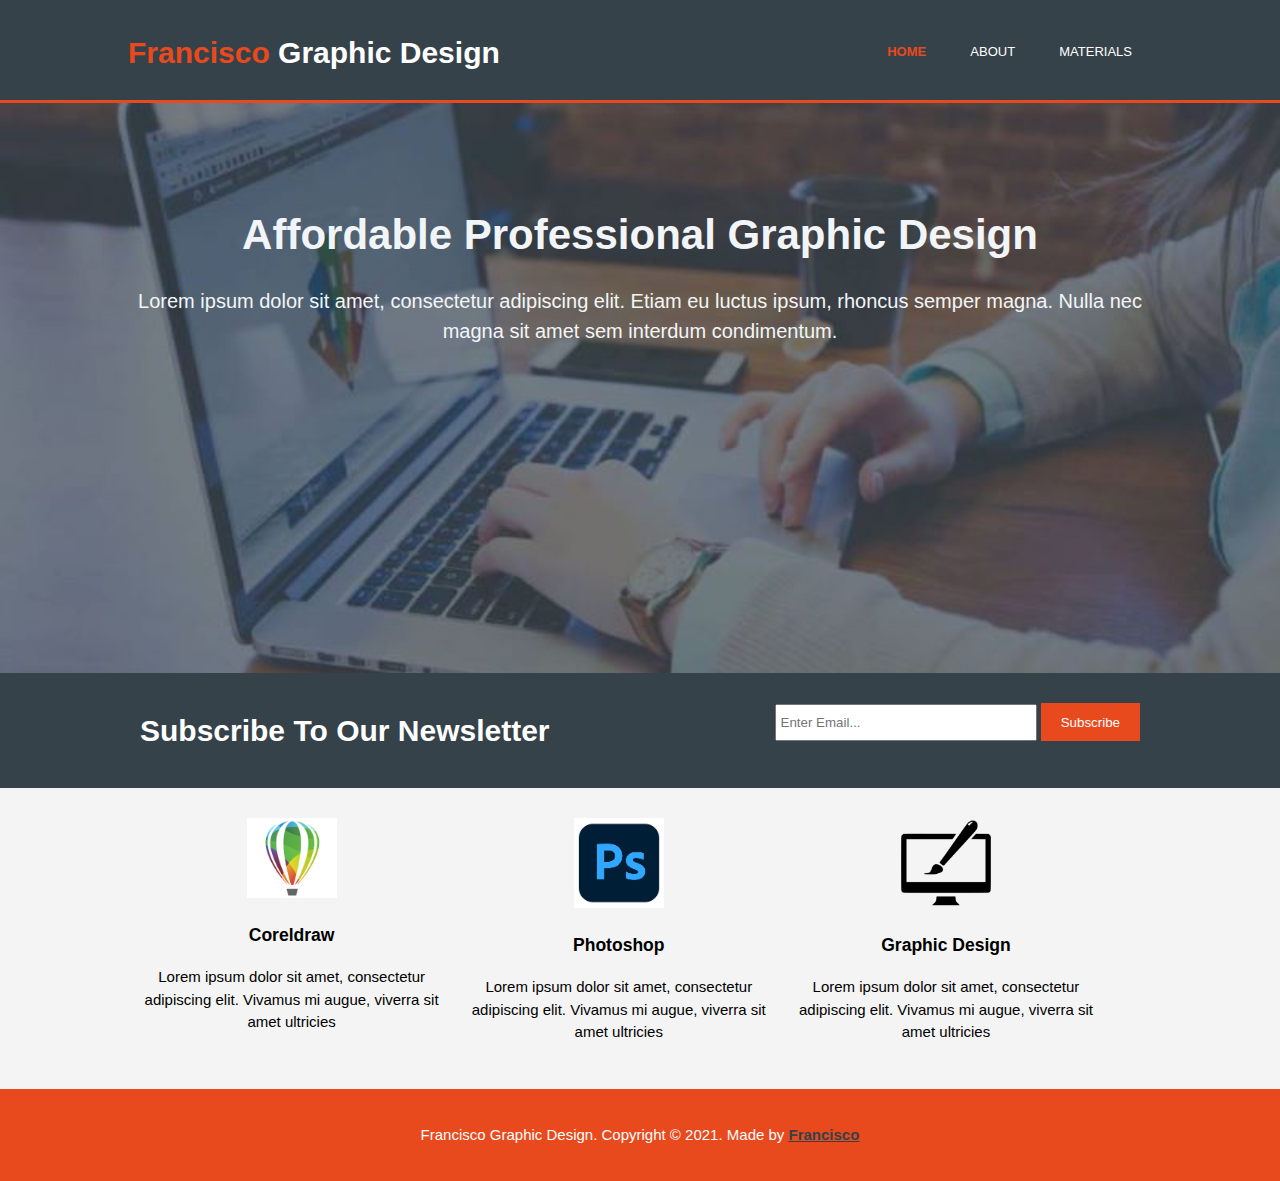
<file: index.html>
<!DOCTYPE html>
<html>
  <head>
    <meta name="viewport" content="width=device-width , initial-scale=1.0"/>
    <meta charset="utf-8">
    <meta name="description" content="Affordable and professional graphic design. Download background packs and graphic materials.">
	  <meta name="keywords" content="Graphic design, affordable Graphic design, professional graphic design">
  	<meta name="author" content="Fran Cisco">
    <title>Francisco Graphic Design | Welcome</title>
    <link rel="stylesheet" href="./css/style.css">
  </head>
  <body>
    <header>
      <div class="container">
        <div id="branding">
          <h1><span class="highlight">Francisco</span> Graphic Design</h1>
        </div>
        <nav>
          <ul>
            <li class="current"><a href="index.html">Home</a></li>
            <li><a href="about.html">About</a></li>
            <li><a href="services.html">Materials</a></li>
          </ul>
        </nav>
      </div>
    </header>

    <section id="showcase">
      <div class="container">
        <h1 style="font-size: 42px;">Affordable Professional Graphic Design</h1>
        <p>Lorem ipsum dolor sit amet, consectetur adipiscing elit. Etiam eu luctus ipsum, rhoncus semper magna. Nulla nec magna sit amet sem interdum condimentum.</p>
      </div>
    </section>
  
    <section id="newsletter">
      <div class="container">
        <h1>Subscribe To Our Newsletter</h1>
        <form>
          <input type="email" placeholder="Enter Email..." required>
          <button type="submit" class="button_1">Subscribe</button>
        </form>
      </div>
    </section>

    <section id="boxes">
      <div class="container">
        <div class="box">
          <img src="./img/download (1).jfif">
          <h3>Coreldraw</h3>
          <p>Lorem ipsum dolor sit amet, consectetur adipiscing elit. Vivamus mi augue, viverra sit amet ultricies</p>
        </div>
        <div class="box">
          <img src="./img/download (1).png">
          <h3>Photoshop</h3>
          <p>Lorem ipsum dolor sit amet, consectetur adipiscing elit. Vivamus mi augue, viverra sit amet ultricies</p>
        </div>
        <div class="box">
          <a href=https://wa.me/+2348103798511?text=Hello%20Francisco><img src="./img/logo_brush.png" alt=""></a>
          <h3>Graphic Design</h3>
          <p>Lorem ipsum dolor sit amet, consectetur adipiscing elit. Vivamus mi augue, viverra sit amet ultricies</p>
        </div>
      </div>
    </section>

    <footer>
      <p>Francisco Graphic Design. Copyright &copy; 2021. Made by <a href="https://wa.me/+2348103798511?text=Hello%20Francisco" style="color: #35424a; font-weight: bold;">Francisco</a></p>
    </footer>
  </body>
</html>
</file>
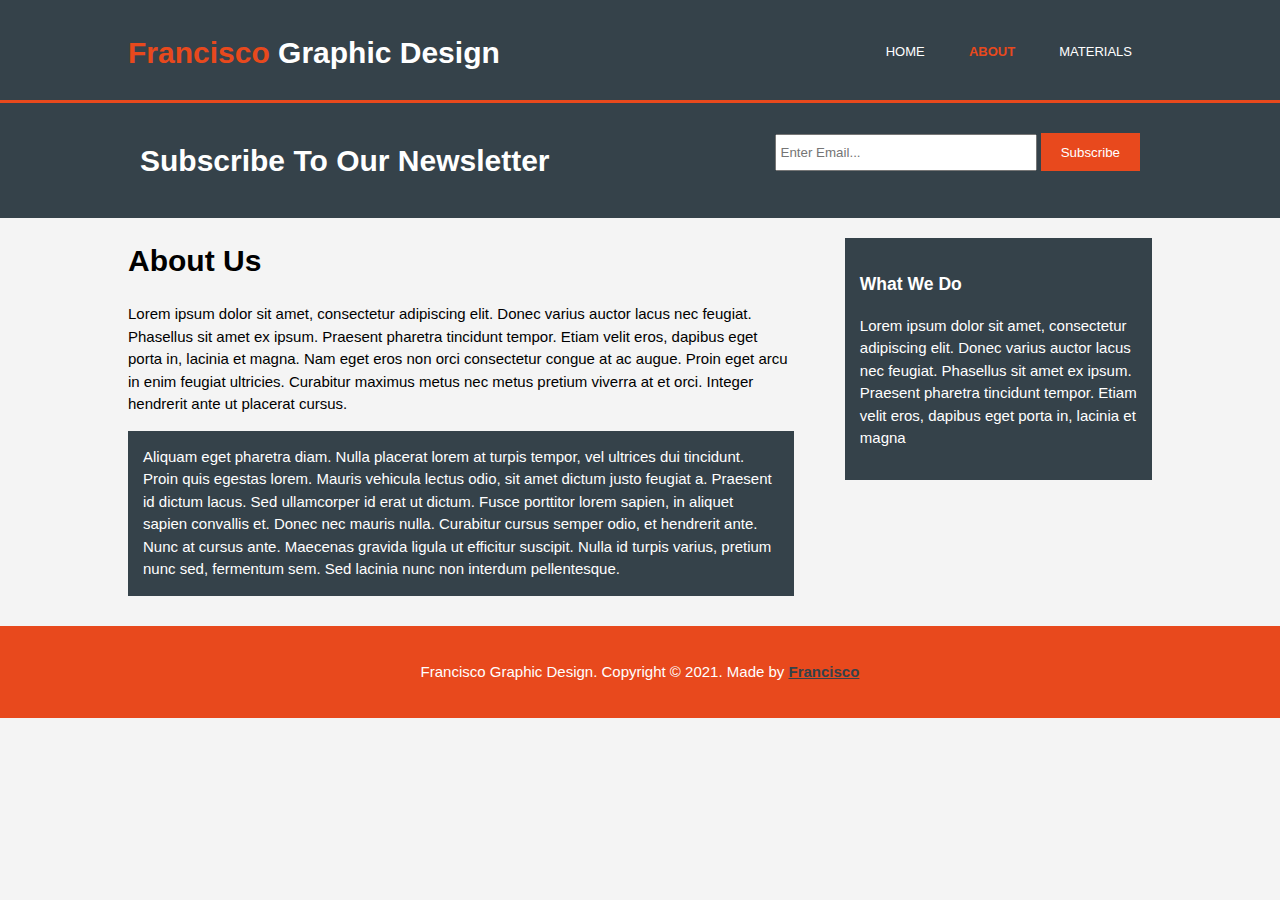
<file: about.html>
<!DOCTYPE html>
<html>
  <head>
    <meta name="viewport" content="width=device-width , initial-scale=1.0"/>
    <meta charset="utf-8">
    <meta name="description" content="Affordable and professional graphic design. Download backgroung packs and graphic materials.">
	  <meta name="keywords" content="graphic design, affordable Graphic design, professional graphic design">
  	<meta name="author" content="Fran Cisco">
    <title>Francisco Graphic Design | Welcome</title>
    <link rel="stylesheet" href="./css/style.css">
  </head>
  <body>
    <header>
      <div class="container">
        <div id="branding">
          <h1><span class="highlight">Francisco</span> Graphic Design</h1>
        </div>
        <nav>
          <ul>
            <li><a href="index.html">Home</a></li>
            <li class="current"><a href="about.html">About</a></li>
            <li><a href="services.html">Materials</a></li>
          </ul>
        </nav>
      </div>
    </header>

    <section id="newsletter">
      <div class="container">
        <h1>Subscribe To Our Newsletter</h1>
        <form>
          <input type="email" placeholder="Enter Email..." required>
          <button type="submit" class="button_1">Subscribe</button>
        </form>
      </div>
    </section>

    <section id="main">
      <div class="container">
        <article id="main-col">
          <h1 class="page-title">About Us</h1>
          <p>
            Lorem ipsum dolor sit amet, consectetur adipiscing elit. Donec varius auctor lacus nec feugiat. Phasellus sit amet ex ipsum. Praesent pharetra tincidunt tempor. Etiam velit eros, dapibus eget porta in, lacinia et magna. Nam eget eros non orci consectetur congue at ac augue. Proin eget arcu in enim feugiat ultricies. Curabitur maximus metus nec metus pretium viverra at et orci. Integer hendrerit ante ut placerat cursus.
          </p>
          <p class="dark">
Aliquam eget pharetra diam. Nulla placerat lorem at turpis tempor, vel ultrices dui tincidunt. Proin quis egestas lorem. Mauris vehicula lectus odio, sit amet dictum justo feugiat a. Praesent id dictum lacus. Sed ullamcorper id erat ut dictum. Fusce porttitor lorem sapien, in aliquet sapien convallis et. Donec nec mauris nulla. Curabitur cursus semper odio, et hendrerit ante. Nunc at cursus ante. Maecenas gravida ligula ut efficitur suscipit. Nulla id turpis varius, pretium nunc sed, fermentum sem. Sed lacinia nunc non interdum pellentesque.
          </p>
        </article>

        <aside id="sidebar">
          <div class="dark">
            <h3>What We Do</h3>
            <p>Lorem ipsum dolor sit amet, consectetur adipiscing elit. Donec varius auctor lacus nec feugiat. Phasellus sit amet ex ipsum. Praesent pharetra tincidunt tempor. Etiam velit eros, dapibus eget porta in, lacinia et magna</p>
          </div>
        </aside>
      </div>
    </section>

    <footer>
      <p>Francisco Graphic Design. Copyright &copy; 2021. Made by <a href="https://wa.me/+2348103798511?text=Hello%20Francisco" style="color: #35424a; font-weight: bold;">Francisco</a></p>
    </footer>
  </body>
</html>
</file>
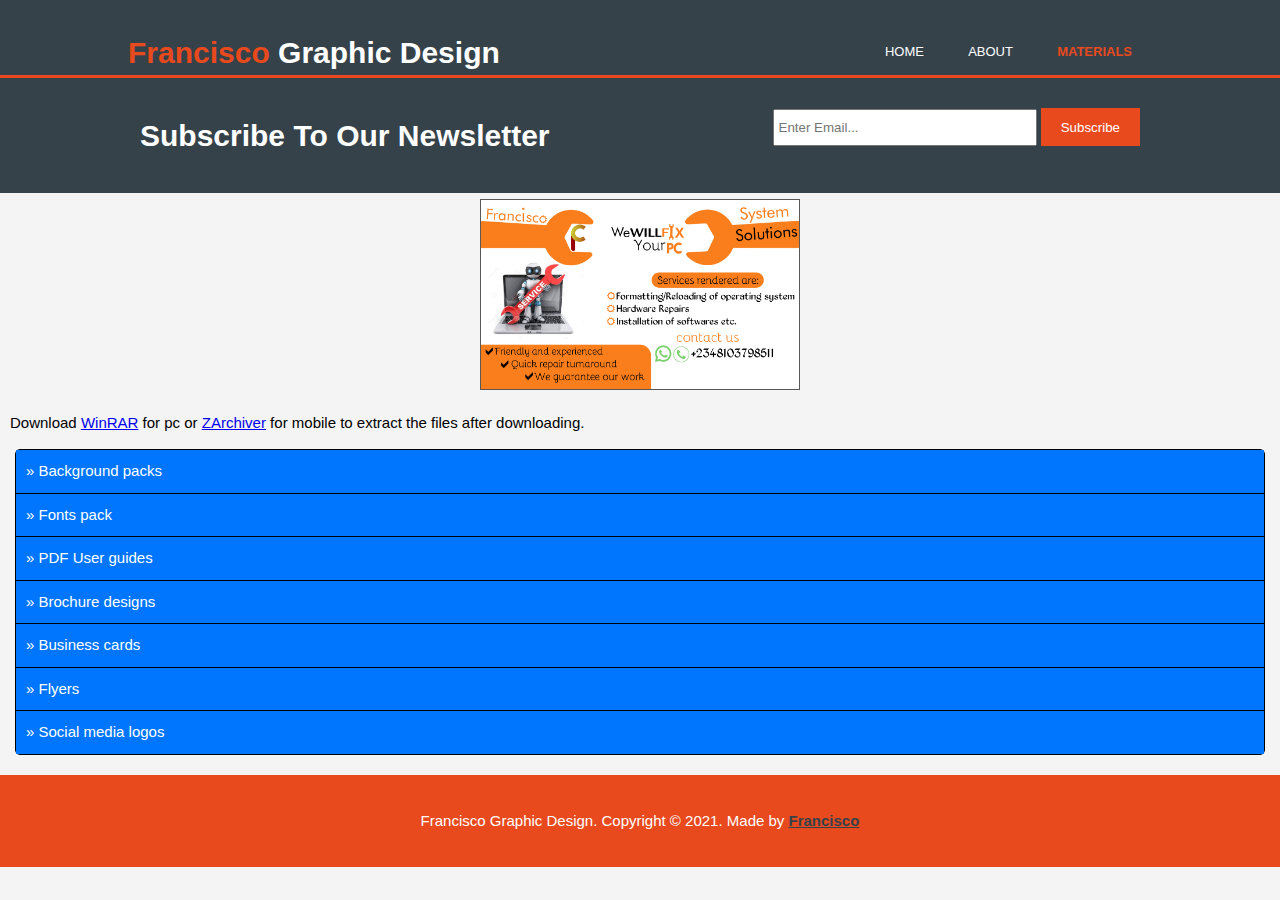
<file: services.html>
<!DOCTYPE html>
<html>
  <head>
    <meta name="viewport" content="width=device-width , initial-scale=1.0"/>
    <meta charset="utf-8">
    <meta name="description" content="Affordable and professional graphic design. Download backgroung packs and graphic materials.">
	  <meta name="keywords" content="graphic design, affordable Graphic design, professional graphic design">
  	<meta name="author" content="Fran Cisco">
    <title>Francisco Graphic Design | Welcome</title>
    <link rel="stylesheet" href="./css/style.css">

    <style type="text/css">
      * {
         box-sizing: border-box;
      }
      html, body {
         margin: 0;
         padding: 0;
      }
      .containerr {
         margin: 15px;
      }
      input[type="radio"] {
         display: none; /* hide the radio button because it does not look beautiful */
      }
      .containerr {
         border: 1px solid black;
         border-radius: 5px;
      }
      label {
         display: block;
         padding: 10px;
         border-bottom: 1px solid black;
         color: white;
         background: #0076ff;
      }
      .accordion:last-child > label, .accordion:last-child > .accordion-content {
         border: none;
      }
      .accordion-content {
         border-bottom: 1px solid black;
         padding: 15px;
         display: none;
      }
      /* select the accordion content when the label is clicked on or the input is checked */
      input:checked ~ .accordion-content {
         display: block;
      }
   </style>
    
  </head>
  <body>
    <header>
      <div class="container">
        <div id="branding">
          <h1><span class="highlight">Francisco</span> Graphic Design</h1>
        </div>
        <nav>
          <ul>
            <li><a href="index.html">Home</a></li>
            <li><a href="about.html">About</a></li>
            <li class="current"><a href="services.html">Materials</a></li>
          </ul>
        </nav>
      </div>
    </header>

    <section id="newsletter">
      <div class="container">
        <h1>Subscribe To Our Newsletter</h1>
        <form>
          <input style="height: 37px; width: 264px;" type="email" placeholder="Enter Email..." required>
          <button type="submit" class="button_1">Subscribe</button>
        </form>
      </div>
    </section>

    <div>
      <center><a href="https://wa.me/+2348103798511?text=Hello%20Francisco"><img src="./img/Repair.png" alt="Francisco System Solutions will fix your PC." style="width: 320px; margin-top: 6px; border: 1px solid rgb(90, 87, 87);"></a></center>
      </div>

    <section id="main">

      <p style="padding-left: 10px;">Download <a href="https://www.google.com/url?sa=t&source=web&rct=j&url=https://www.win-rar.com/download.html%3F%26L%3D0&ved=2ahUKEwiK1sXF6pzuAhVozoUKHVSYDTsQFjAAegQIARAB&usg=AOvVaw1aN76C2XkV1QzA4XkRtIB2&cshid=1610675785663">WinRAR</a> for pc or <a href="https://play.google.com/store/apps/details?id=ru.zdevs.zarchiver">ZArchiver</a> for mobile to extract the files after downloading.</p>
     
      <div class="containerr">
   
        <div class="accordion">
           <input type="radio" name="accordion" id="accordion1">
           <label for="accordion1"> » Background packs </label>
           <div class="accordion-content">
              <ul>
                <li><a href="https://download1334.mediafire.com/ijz4k0pfbmjg/q2rfwip666dj5pm/back+groud+A.rar" style="text-decoration: none;">Pack 1(292 items, 35mb)</a></li>
                <li><a href="https://download1508.mediafire.com/hz5wxrnys6jg/a37qzpxs38afol7/BACKGROUND+B1.rar" style="text-decoration: none;">Pack 2(453 items, 193mb)</a></li>
                <li><a href="https://download1321.mediafire.com/kbfhsfqbxvwg/l20kbipat6v4bfp/Background+B2.rar" style="text-decoration: none;">Pack 3(375 items, 157mb)</a></li>
                <li><a href="https://download1334.mediafire.com/h6iw57lql2ag/32ugqeaqr6ok29z/Backgrounds+C1.rar" style="text-decoration: none;">Pack 4(237 items, 20mb)</a></li>
                <li><a href="https://download1647.mediafire.com/zv2fy8pbrdfg/o03e29vnzdhpcy3/Backgrounds+C2.rar" style="text-decoration: none;">Pack 5(63 items, 100mb)</a></li>
                <li><a href="https://download1582.mediafire.com/g9dmxiqv63vg/ymojl8fmvmxl6xn/BG+d1.rar" style="text-decoration: none;">Pack 6(247 items, 92mb)</a></li>
                <li><a href="https://download1487.mediafire.com/1nm71k1myrwg/8t8sfqzulhdgana/BG+D2.rar" style="text-decoration: none;">Pack 7(485 items, 104mb)</a></li>
                <li><a href="https://download939.mediafire.com/730o3s671ptg/592djou9g1brf58/BG+D3.rar" style="text-decoration: none;">Pack 8(279 items, 106mb)</a></li>
                <li><a href="https://download1499.mediafire.com/85p4c1h7m3og/rg7kg8gwtc51jgb/BG+D4.rar" style="text-decoration: none;">Pack 9(238 items, 77mb)</a></li>
                <li><a href="https://download1525.mediafire.com/j1nsyn7boejg/lr3kxnocmdjsdka/BG+D5.rar" style="text-decoration: none;">Pack 10(272 items, 70mb)</a></li>
                <li><a href="https://download1082.mediafire.com/79kay39hc4kg/drm8qt5264hgmtw/BG+D6.rar" style="text-decoration: none;">Pack 11(39 items, 15mb)</a></li>
              
              </ul>
           </div>
        </div>
        
        <div class="accordion">
           <input type="radio" name="accordion" id="accordion2">
           <label for="accordion2"> » Fonts pack </label>
           <div class="accordion-content">
            <ul>
              <li><a href="http://www.mediafire.com/file/082cf0ugccv8ftv/2300%252B_Fonts_Pack_By_Webdevtrick.com.zip/file" style="text-decoration: none;">Download</a></li>
              <li>Password for extraction:webdevtrick.com</li>
            </ul>
           </div>
        </div>
        
        <div class="accordion">
           <input type="radio" name="accordion" id="accordion3">
           <label for="accordion3"> » PDF User guides </label>
           <div class="accordion-content">
              <ul>
                <li><a href="https://download1586.mediafire.com/ed0mu5wfyfpg/h7kxc37h9cptl6s/CorelDRAW-2018.pdf" style="text-decoration: none;">Coreldraw User guide</a></li>
                <li><a href="https://download1327.mediafire.com/d9hbykbs3ngg/isz3giv69iebgxi/photoshop_reference.pdf" style="text-decoration: none;">Photoshop Reference</a></li>
              </ul>
           </div>
        </div>


       <div class="accordion">
        <input type="radio" name="accordion" id="accordion4">
        <label for="accordion4"> » Brochure designs </label>
        <div class="accordion-content">
           <ul>
             <li><a href="#" style="text-decoration: none;">Download</a></li>
           </ul>
        </div>
     </div>

     <div class="accordion">
      <input type="radio" name="accordion" id="accordion5">
      <label for="accordion5"> » Business cards </label>
      <div class="accordion-content">
        <ul>
          <li><a href="https://download1498.mediafire.com/qd01v6ch06ug/ggcmhhilv7wtggb/BUSINESS+CARD.rar" style="text-decoration: none;">Download</a></li>
        </ul>
      </div>
   </div>

   <div class="accordion">
    <input type="radio" name="accordion" id="accordion6">
    <label for="accordion6"> » Flyers </label>
    <div class="accordion-content">
      <ul>
        <li><a href="https://download1514.mediafire.com/zrjavwylarog/f17pamsgjhvlujf/FLYER.rar
          " style="text-decoration: none;">Download</a></li>
      </ul>
    </div>
 </div>

 <div class="accordion">
  <input type="radio" name="accordion" id="accordion7">
  <label for="accordion7"> » Social media logos </label>
  <div class="accordion-content">
    <ul>
      <li><a href="https://download1511.mediafire.com/ykbqdfj7apkg/igcnboy6b9fxa7x/174834-social-media-logos.rar" style="text-decoration: none;">Download</a></li>
    </ul>
  </div>
</div>

     </div> 
      
    </section>

    <footer>
      <p>Francisco Graphic Design. Copyright &copy; 2021. Made by <a href="https://wa.me/+2348103798511?text=Hello%20Francisco" style="color: #35424a; font-weight: bold;">Francisco</a>
    </footer>
  </body>
</html>
</file>
<file: css/style.css>
body{
  font: 15px/1.5 Arial, Helvetica,sans-serif;
  padding:0;
  margin:0;
  background-color:#f4f4f4;
}

/* Global */
.container{
  width:80%;
  margin:auto;
  overflow:hidden;
}

ul{
  margin:0;
  padding:0;
}

.button_1{
  height:38px;
  background:#e8491d;
  border:0;
  padding-left: 20px;
  padding-right:20px;
  color:#ffffff;
}

.dark{
  padding:15px;
  background:#35424a;
  color:#ffffff;
  margin-top:10px;
  margin-bottom:10px;
}

/* Header **/
header{
  background:#35424a;
  color:#ffffff;
  padding-top:30px;
  min-height:70px;
  border-bottom:#e8491d 3px solid;
}

header a{
  color:#ffffff;
  text-decoration:none;
  text-transform: uppercase;
  font-size:13px;
}

header li{
  display:inline;
  padding: 0 20px 0 20px;
}

header #branding{
  float:left;
}

header #branding h1{
  margin:0;
}

header nav{
  float:right;
  margin-top:10px;
}

header .highlight, header .current a{
  color:#e8491d;
  font-weight:bold;
}

header a:hover{
  color:rgb(180, 180, 190);
  font-weight:bold;
  font-size: 22px;
  transition-duration: 2s;
}

/* Showcase */
#showcase{
  min-height:570px;
  width: fit-content;
  background:url('../img/showcase.jpg') no-repeat;
  background-position: center;
  background-size: cover;
  text-align:center;
  color:#f2f5f7;
}

#showcase h1{
  margin-top:100px;
  font-size:55px;
  margin-bottom:10px;
}

#showcase p{
  font-size:20px;
}

/* Newsletter */
#newsletter{
  padding:15px;
  color:#ffffff;
  background:#35424a
}

#newsletter h1{
  float:left;
}

#newsletter form {
  float:right;
  margin-top:15px;
}

#newsletter input[type="email"]{
  padding:4px;
  height:25px;
  width:250px;
}

/* Boxes */
#boxes{
  margin-top:20px;
}

#boxes .box{
  float:left;
  text-align: center;
  width:30%;
  padding:10px;
}

#boxes .box img{
  width:90px;
}

/* Sidebar */
aside#sidebar{
  float:right;
  width:30%;
  margin-top:10px;
}

aside#sidebar .quote input, aside#sidebar .quote textarea{
  width:90%;
  padding:5px;
}

/* Main-col */
article#main-col{
  float:left;
  width:65%;
}

/* Services */
ul#services li{
  list-style: none;
  padding:20px;
  border: #cccccc solid 1px;
  margin-bottom:5px;
  background:#e6e6e6;
}

footer{
  padding:20px;
  margin-top:20px;
  color:#ffffff;
  background-color:#e8491d;
  text-align: center;
}

/* Media Queries */
@media(max-width: 768px){
  header #branding,
  header nav,
  header nav li,
  #newsletter h1,
  #newsletter form,
  #boxes .box,
  article#main-col,
  aside#sidebar{
    float:none;
    text-align:center;
    width:100%;
  }

  header{
    padding-bottom:20px;
  }

  #showcase h1{
    margin-top:40px;
  }

  #newsletter button, .quote button{
    display:block;
    width:100%;
  }

  #newsletter form input[type="email"], .quote input, .quote textarea{
    width:100%;
    margin-bottom:5px;
  }
}
</file>
